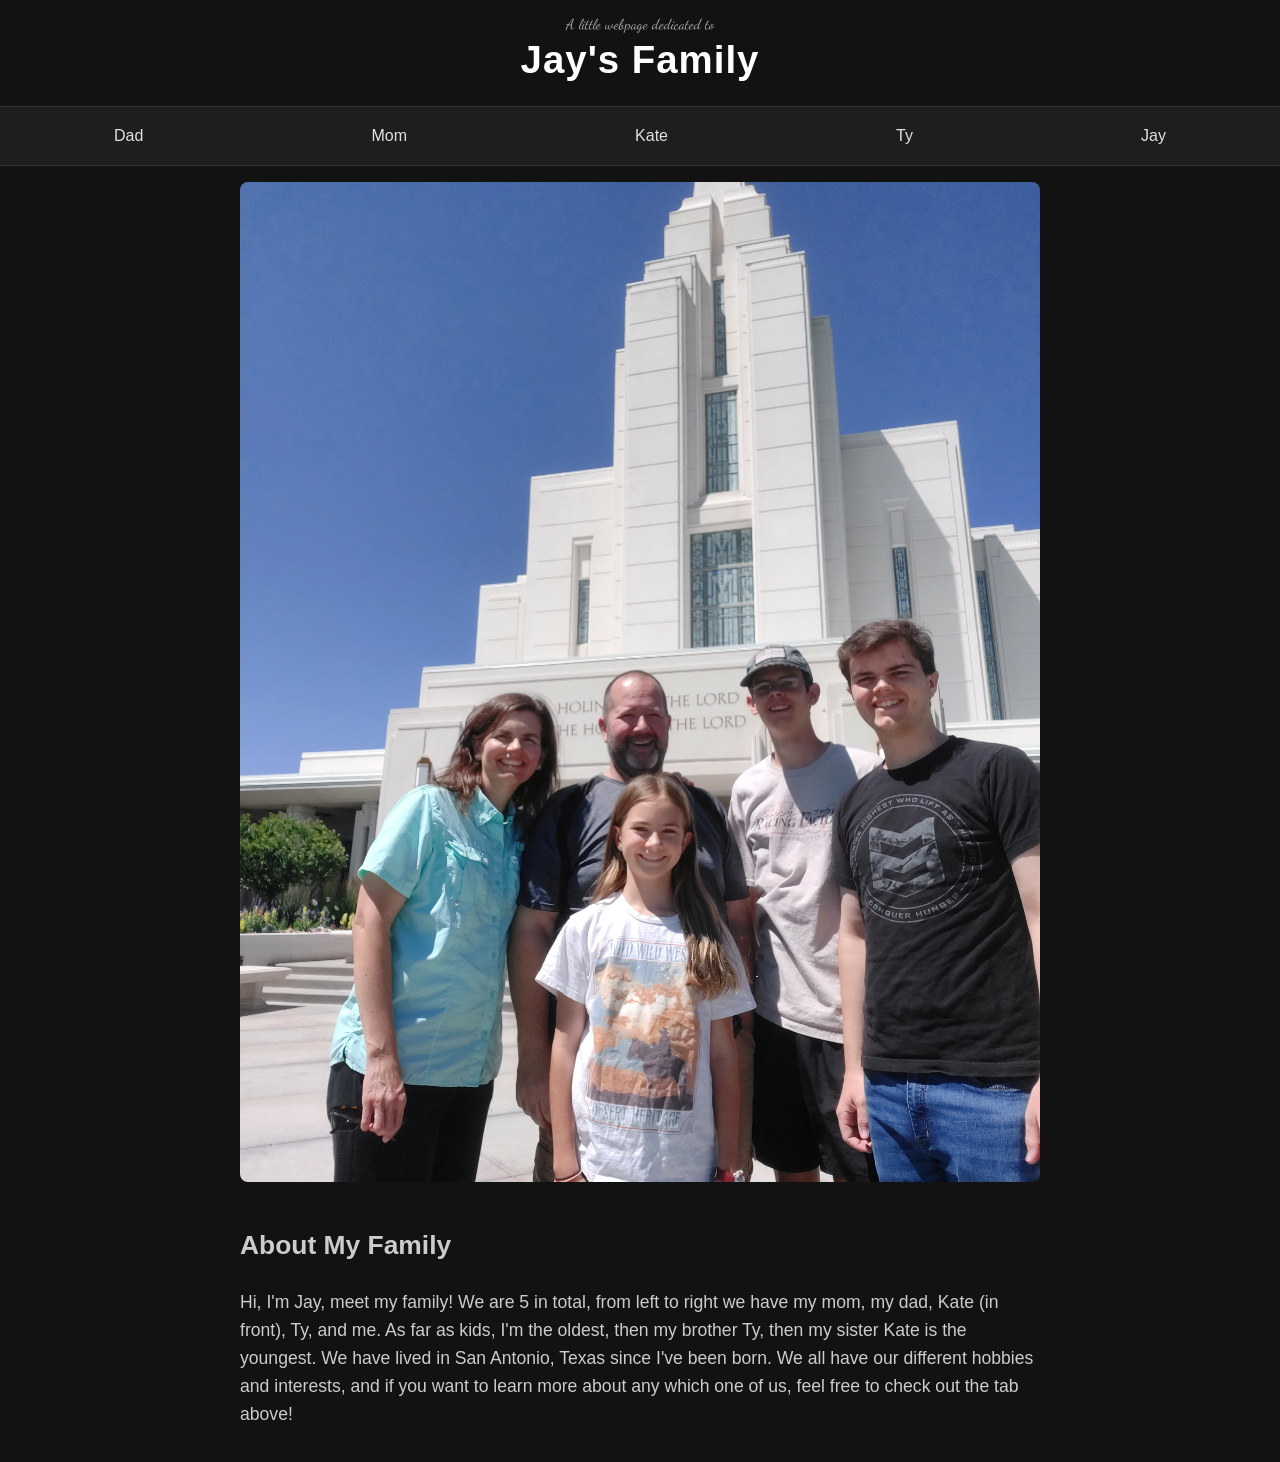
<file: Rel200c/home.html>
<!DOCTYPE html>
<html lang="en">
<head>
  <meta charset="UTF-8" />
  <meta name="viewport" content="width=device-width, initial-scale=1.0" />
  <title>Jay's Family</title>
  <link rel="stylesheet" href="home.css" />
  <link href="https://fonts.googleapis.com/css2?family=Dancing+Script&display=swap" rel="stylesheet">
</head>
<body>

  <div class="site-title">
    <small>A little webpage dedicated to</small>
    <a href="home.html">Jay's Family</a>
  </div>

  <header>
    <a href="Dad/dad.html">Dad</a>
    <a href="Mom/mom.html">Mom</a>
    <a href="Kate/kate.html">Kate</a>
    <a href="Ty/ty.html">Ty</a>
    <a href="Jay/jay.html">Jay</a>
  </header>

  <div class="container">
    <img src="media/family.jpg" alt="My Family" class="photo" />

    <section class="about">
      <h2>About My Family</h2>
      <p>
        Hi, I'm Jay, meet my family! We are 5 in total, from left to right we have my mom, my dad, Kate (in front), Ty,
        and me. As far as kids, I'm the oldest, then my brother Ty, then my sister Kate is the youngest. We have lived 
        in San Antonio, Texas since I've been born. We all have our different hobbies and interests, and if you want to
        learn more about any which one of us, feel free to check out the tab above!
      </p>
    </section>
  </div>

</body>
</html>
</file>
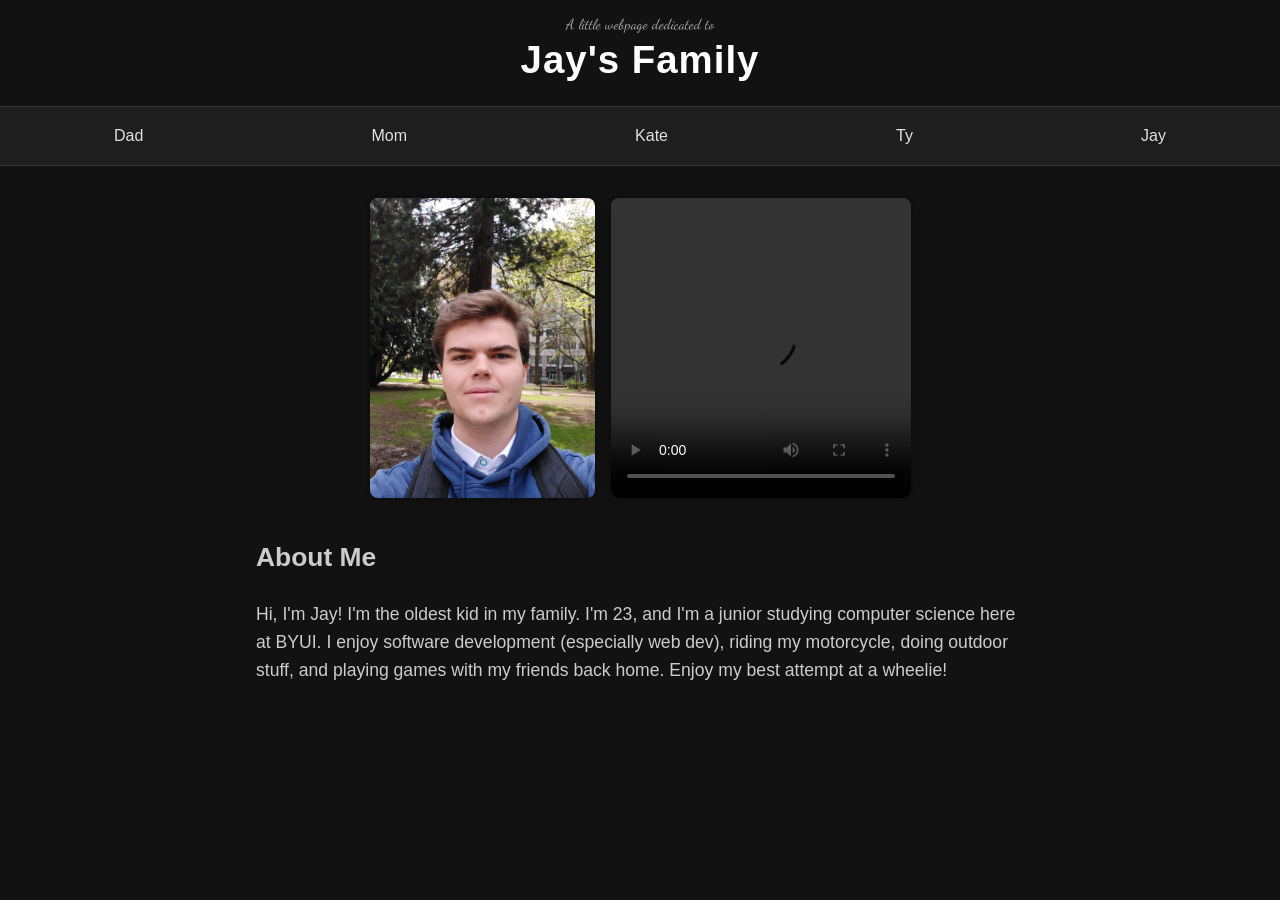
<file: Rel200c/Jay/jay.html>
<!DOCTYPE html>
<html lang="en">
<head>
  <meta charset="UTF-8" />
  <meta name="viewport" content="width=device-width, initial-scale=1.0" />
  <title>Jay</title>
  <link rel="stylesheet" href="jay.css" />
  <link href="https://fonts.googleapis.com/css2?family=Dancing+Script&display=swap" rel="stylesheet">
</head>
<body>

  <div class="site-title">
    <small>A little webpage dedicated to</small>
    <a href="../home.html">Jay's Family</a>
  </div>

  <header>
    <a href="../Dad/dad.html">Dad</a>
    <a href="../Mom/mom.html">Mom</a>
    <a href="../Kate/kate.html">Kate</a>
    <a href="../Ty/ty.html">Ty</a>
    <a href="../Jay/jay.html" class="active">Jay</a>
  </header>

  <div class="container">
    <div class="gallery">
      <img src="../media/jay.jpg" alt="Jay" />
      <video controls src="../media/wheelie.mp4"></video>
    </div>

    <section class="about">
      <h2>About Me</h2>
      <p>
        Hi, I'm Jay! I'm the oldest kid in my family. I'm 23, and I'm a junior studying computer science here at BYUI. I enjoy software 
        development (especially web dev), riding my motorcycle, doing outdoor stuff, and playing games with my friends back home. Enjoy 
        my best attempt at a wheelie!
      </p>
    </section>    
  </div>

</body>
</html>
</file>
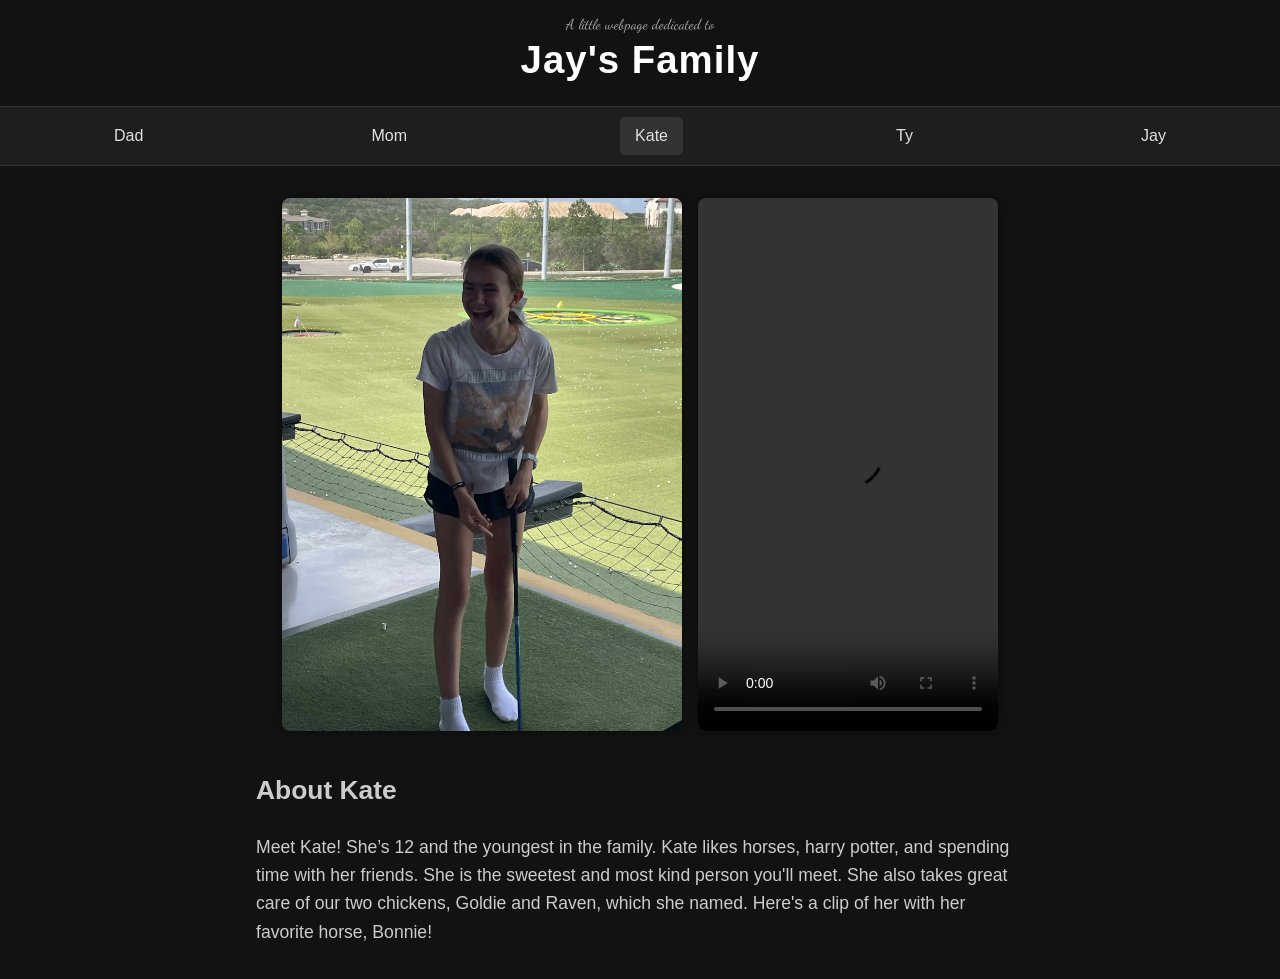
<file: Rel200c/Kate/kate.html>
<!DOCTYPE html>
<html lang="en">
<head>
  <meta charset="UTF-8" />
  <meta name="viewport" content="width=device-width, initial-scale=1.0" />
  <title>Kate</title>
  <link rel="stylesheet" href="kate.css" />
  <link href="https://fonts.googleapis.com/css2?family=Dancing+Script&display=swap" rel="stylesheet">
</head>
<body>

  <div class="site-title">
    <small>A little webpage dedicated to</small>
    <a href="../home.html">Jay's Family</a>
  </div>

  <header>
    <a href="../Dad/dad.html">Dad</a>
    <a href="../Mom/mom.html">Mom</a>
    <a href="../Kate/kate.html" class="active">Kate</a>
    <a href="../Ty/ty.html">Ty</a>
    <a href="../Jay/jay.html">Jay</a>
  </header>

  <div class="container">
    <div class="gallery">
      <img src="../media/kate_golf.jpg" alt="Kate" />
      <video controls src="../media/kate_horse.mp4"></video>
    </div>

    <section class="about">
      <h2>About Kate</h2>
      <p>
        Meet Kate! She’s 12 and the youngest in the family. Kate likes horses, harry potter, and spending time 
        with her friends. She is the sweetest and most kind person you'll meet. She also takes great care of our 
        two chickens, Goldie and Raven, which she named. Here's a clip of her with her favorite horse, Bonnie!
      </p>
    </section>    
  </div>

</body>
</html>
</file>
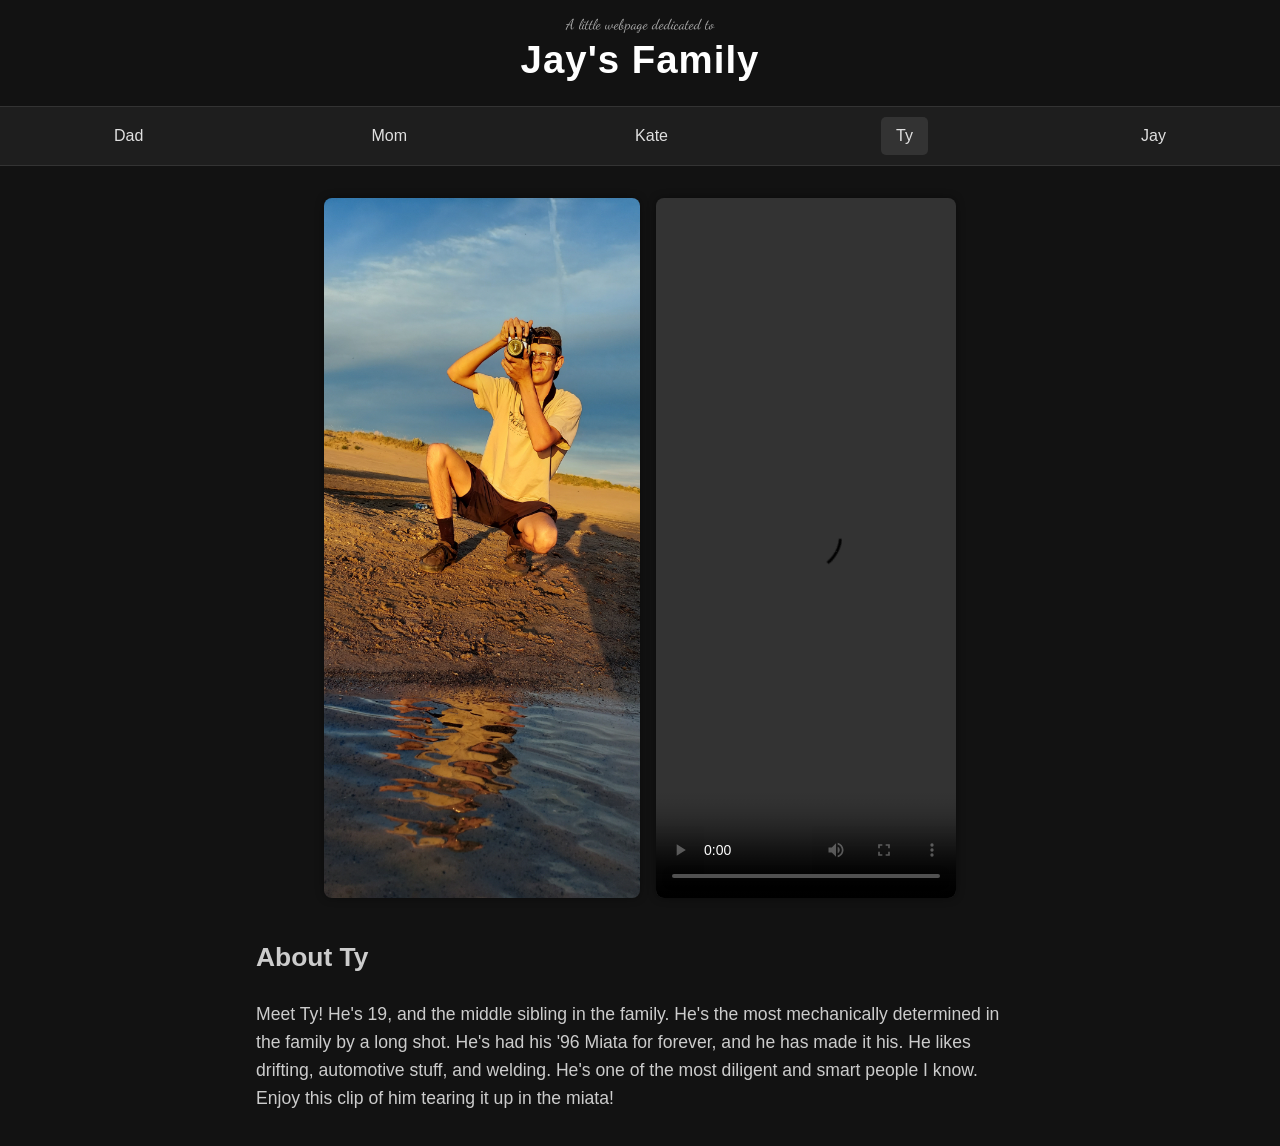
<file: Rel200c/Ty/ty.html>
<!DOCTYPE html>
<html lang="en">
<head>
  <meta charset="UTF-8" />
  <meta name="viewport" content="width=device-width, initial-scale=1.0" />
  <title>Ty</title>
  <link rel="stylesheet" href="ty.css" />
  <link href="https://fonts.googleapis.com/css2?family=Dancing+Script&display=swap" rel="stylesheet">
</head>
<body>

  <div class="site-title">
    <small>A little webpage dedicated to</small>
    <a href="../home.html">Jay's Family</a>
  </div>

  <header>
    <a href="../Dad/dad.html">Dad</a>
    <a href="../Mom/mom.html">Mom</a>
    <a href="../Kate/kate.html">Kate</a>
    <a href="../Ty/ty.html" class="active">Ty</a>
    <a href="../Jay/jay.html">Jay</a>
  </header>

  <div class="container">
    <div class="gallery">
      <img src="../media/ty_camera.jpg" alt="Ty" />
      <video controls src="../media/drifting.mp4"></video>
    </div>

    <section class="about">
      <h2>About Ty</h2>
      <p>
        Meet Ty! He's 19, and the middle sibling in the family. He's the most mechanically determined in the family by
        a long shot. He's had his '96 Miata for forever, and he has made it his. He likes drifting, automotive stuff, 
        and welding. He's one of the most diligent and smart people I know. Enjoy this clip of him tearing it up in 
        the miata!

      </p>
    </section>    
  </div>

</body>
</html>
</file>
<file: Rel200c/home.css>
body {
  margin: 0;
  font-family: 'Segoe UI', sans-serif;
  background-color: #121212;
  color: #f0f0f0;
}

.site-title {
  text-align: center;
  padding: 1rem 0 1.5rem 0; /* Added more padding under */
}

.site-title small {
  display: block;
  color: #aaa;
  font-size: 0.9rem;
  margin-bottom: 0.3rem;
  font-family: 'Dancing Script', cursive;
  font-weight: 400; 
}

.site-title a {
  text-decoration: none;
  color: #fff;
  font-size: 2.4rem;
  font-weight: bold;
  letter-spacing: 1px;
}

.site-title a:hover {
  color: #90caf9;
}

header {
  background-color: #1e1e1e;
  padding: 10px 0;
  display: flex;
  flex-wrap: wrap;
  justify-content: space-around;
  border-top: 1px solid #333;
  border-bottom: 1px solid #333;
}

header a {
  color: #e0e0e0;
  text-decoration: none;
  padding: 10px 15px;
  font-size: 1rem;
  transition: background-color 0.2s;
}

header a:hover {
  background-color: #333;
  border-radius: 5px;
}

.container {
  padding: 1rem;
  max-width: 800px;
  margin: 0 auto;
}

.photo {
  width: 100%;
  max-height: 1000px;
  object-fit: cover;
  border-radius: 8px;
  margin-bottom: 1rem;
}

.about {
  font-size: 1.1rem;
  line-height: 1.6;
  color: #ccc;
}
</file>
<file: Rel200c/Jay/jay.css>
body {
  margin: 0;
  font-family: 'Segoe UI', sans-serif;
  background-color: #121212;
  color: #f0f0f0;
}

.site-title {
  text-align: center;
  padding: 1rem 0 1.5rem 0; /* Added more padding under */
}

.site-title small {
  display: block;
  color: #aaa;
  font-size: 0.9rem;
  margin-bottom: 0.3rem;
  font-family: 'Dancing Script', cursive;
  font-weight: 400; 
}

.site-title a {
  text-decoration: none;
  color: #fff;
  font-size: 2.4rem;
  font-weight: bold;
  letter-spacing: 1px;
}

.site-title a:hover {
  color: #90caf9;
}

header {
  background-color: #1e1e1e;
  padding: 10px 0;
  display: flex;
  flex-wrap: wrap;
  justify-content: space-around;
  border-top: 1px solid #333;
  border-bottom: 1px solid #333;
}

header a {
  color: #e0e0e0;
  text-decoration: none;
  padding: 10px 15px;
  font-size: 1rem;
  transition: background-color 0.2s;
}

header a:hover {
  background-color: #333;
  border-radius: 5px;
}

.container {
  padding: 1rem;
  max-width: 800px;
  margin: 0 auto;
}

.photo {
  width: 100%;
  max-height: 400px;
  object-fit: cover;
  border-radius: 8px;
  margin-bottom: 1rem;
}

.about {
  font-size: 1.1rem;
  line-height: 1.6;
  color: #ccc;
}

.gallery {
display: flex;
flex-wrap: wrap;
justify-content: center;
gap: 16px;
padding: 16px;
}

.gallery img,
.gallery video {
max-width: 520px;
max-height: 300px;
width: auto;
height: auto;
border-radius: 8px;
object-fit: cover;
box-shadow: 0 0 8px rgba(0, 0, 0, 0.4);
}

.about {
padding: 0 16px;
max-width: 800px;
margin: 0 auto;
}
</file>
<file: Rel200c/Kate/kate.css>
body {
  margin: 0;
  font-family: 'Segoe UI', sans-serif;
  background-color: #121212;
  color: #f0f0f0;
}

.site-title {
  text-align: center;
  padding: 1rem 0 1.5rem 0;
}

.site-title small {
  display: block;
  color: #aaa;
  font-size: 0.9rem;
  margin-bottom: 0.3rem;
  font-family: 'Dancing Script', cursive;
  font-weight: 400;
}

.site-title a {
  text-decoration: none;
  color: #fff;
  font-size: 2.4rem;
  font-weight: bold;
  letter-spacing: 1px;
}

.site-title a:hover {
  color: #90caf9;
}

header {
  background-color: #1e1e1e;
  padding: 10px 0;
  display: flex;
  flex-wrap: wrap;
  justify-content: space-around;
  border-top: 1px solid #333;
  border-bottom: 1px solid #333;
}

header a {
  color: #e0e0e0;
  text-decoration: none;
  padding: 10px 15px;
  font-size: 1rem;
  transition: background-color 0.2s;
}

header a:hover,
header a.active {
  background-color: #333;
  border-radius: 5px;
}

.container {
  padding: 1rem;
  max-width: 800px;
  margin: 0 auto;
}

.gallery {
  display: flex;
  flex-wrap: wrap;
  justify-content: center;
  gap: 16px;
  padding: 16px;
}

.gallery img,
.gallery video {
  max-width: 400px;
  max-height: 600px;
  width: auto;
  height: auto;
  border-radius: 8px;
  object-fit: cover;
  box-shadow: 0 0 8px rgba(0, 0, 0, 0.4);
}

.about {
  font-size: 1.1rem;
  line-height: 1.6;
  color: #ccc;
  padding: 0 16px;
  max-width: 800px;
  margin: 0 auto;
}
</file>
<file: Rel200c/Ty/ty.css>
body {
  margin: 0;
  font-family: 'Segoe UI', sans-serif;
  background-color: #121212;
  color: #f0f0f0;
}

.site-title {
  text-align: center;
  padding: 1rem 0 1.5rem 0;
}

.site-title small {
  display: block;
  color: #aaa;
  font-size: 0.9rem;
  margin-bottom: 0.3rem;
  font-family: 'Dancing Script', cursive;
  font-weight: 400;
}

.site-title a {
  text-decoration: none;
  color: #fff;
  font-size: 2.4rem;
  font-weight: bold;
  letter-spacing: 1px;
}

.site-title a:hover {
  color: #90caf9;
}

header {
  background-color: #1e1e1e;
  padding: 10px 0;
  display: flex;
  flex-wrap: wrap;
  justify-content: space-around;
  border-top: 1px solid #333;
  border-bottom: 1px solid #333;
}

header a {
  color: #e0e0e0;
  text-decoration: none;
  padding: 10px 15px;
  font-size: 1rem;
  transition: background-color 0.2s;
}

header a:hover,
header a.active {
  background-color: #333;
  border-radius: 5px;
}

.container {
  padding: 1rem;
  max-width: 800px;
  margin: 0 auto;
}

.gallery {
  display: flex;
  flex-wrap: wrap;
  justify-content: center;
  gap: 16px;
  padding: 16px;
}

.gallery img,
.gallery video {
  max-width: 520px;
  max-height: 700px;
  width: auto;
  height: auto;
  border-radius: 8px;
  object-fit: cover;
  box-shadow: 0 0 8px rgba(0, 0, 0, 0.4);
}

.about {
  font-size: 1.1rem;
  line-height: 1.6;
  color: #ccc;
  padding: 0 16px;
  max-width: 800px;
  margin: 0 auto;
}
</file>
